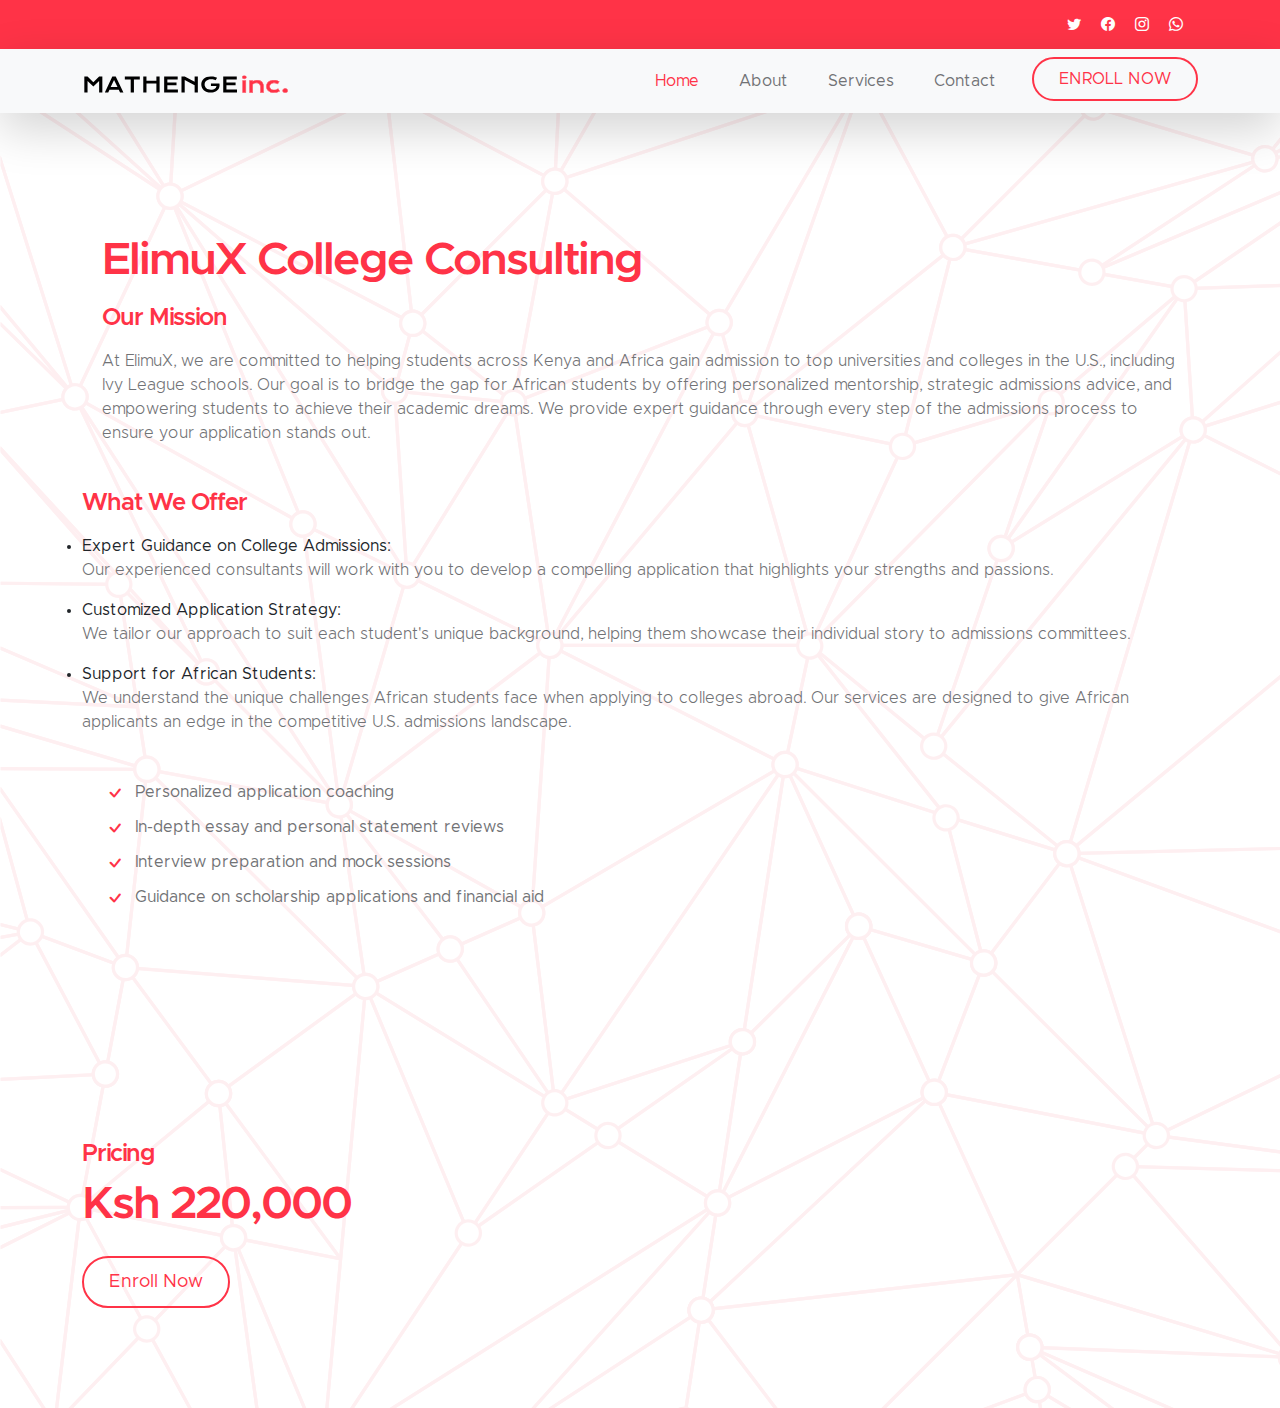
<file: collegeapplication.html>
<!doctype html>
    
<html lang="en">
    <head>
    <meta charset="utf-8">
    <meta name="viewport" content="width=device-width, initial-scale=1">

    <!-- Page Title -->
    <title>Elite College Admissions Consulting - ElimuX College Consulting | Where Dreams Cross Borders</title>

    <!-- Meta Descriptions for SEO -->
    <meta name="description" content="At ElimuX, we provide personalized college admissions consulting to help students across Africa gain entry into top universities, including Ivy League schools. Get expert guidance through every step of the process, from application strategy to essay reviews and interviews.">
    <meta name="keywords" content="College Admissions Consulting, Ivy League Admissions, University Mentorship, Study Abroad, Education Consulting, Personalized Application Strategy, Application Coaching, Essay Reviews">
    <meta name="author" content="ElimuX College Consulting">

    <!-- Open Graph Meta Tags (for social sharing) -->
    <meta property="og:title" content="Elite College Admissions Consulting - ElimuX College Consulting | Where Dreams Cross Borders">
    <meta property="og:description" content="ElimuX offers personalized college admissions consulting to help African students secure their place in top universities. Expert guidance on applications, essays, interviews, and more.">
    <meta property="og:image" content="images/sharing-image.jpg">
    <meta property="og:url" content="https://elimux.co.ke/">
    <meta property="og:type" content="website">

    <!-- Twitter Card Meta Tags -->
    <meta name="twitter:card" content="summary_large_image">
    <meta name="twitter:title" content="Elite College Admissions Consulting - ElimuX College Consulting | Where Dreams Cross Borders">
    <meta name="twitter:description" content="ElimuX College Consulting helps students across Africa gain admission to top universities with personalized, expert guidance every step of the way.">
    <meta name="twitter:image" content="images/sharing-image.jpg">

    <!-- Favicon -->
    <link rel="icon" type="image/x-icon" href="images/favicon.svg">

    <!-- CSS FILES -->
    <link href="css/bootstrap.min.css" rel="stylesheet">
    <link href="css/bootstrap-icons.css" rel="stylesheet">
    <link href="css/main.css" rel="stylesheet">
</head>


    

            <style>
                .row {
                    display: flex;
                    flex-wrap: wrap;
                }

                .col-12,
                .col-lg-6 {
                    display: block;
                    width: 100% !important;
                    /* Ensure full width */
                }
            </style>
        </head>

        <body id="section_1">

            <header class="site-header">
                <div class="container">
                    <div class="col-lg-3 col-12 ms-auto d-lg-block d-none">
                        <ul class="social-icon">
                            <li class="social-icon-item">
                                <a href="https://www.twitter.com/elimux_official/" target="_blank" class="social-icon-link bi-twitter"></a>
                            </li>

                            <li class="social-icon-item">
                                <a href="https://www.facebook.com/elimuxconsulting" target="_blank" class="social-icon-link bi-facebook"></a>
                            </li>

                            <li class="social-icon-item">
                                <a href="https://www.instagram.com/elimu.x" target="_blank" class="social-icon-link bi-instagram"></a>
                            </li>
                            <li class="social-icon-item">
                                <a href="https://wa.me/254769530022?text=Hi%2C%20I%20have%20a%20question%20about%20ElimuX." target="_blank" class="social-icon-link bi-whatsapp"></a>
                            </li>

                        </ul>
                    </div>

                </div>
            </div>
        </header>

        <nav class="navbar navbar-expand-lg bg-light shadow-lg">
            <div class="container">
                <a class="navbar-brand" href="index.html">
                    <img src="images/logo.svg" class="logo img-fluid" alt="ElimuX College Consulting">
                </a>

                <button class="navbar-toggler" type="button" data-bs-toggle="collapse" data-bs-target="#navbarNav"
                aria-controls="navbarNav" aria-expanded="false" aria-label="Toggle navigation">
                <span class="navbar-toggler-icon"></span>
            </button>

                <div class="collapse navbar-collapse" id="navbarNav">
                    <ul class="navbar-nav ms-auto">
                        <li class="nav-item">
                            <a class="nav-link click-scroll" href="index.html#top">Home</a>
                        </li>
                        <li class="nav-item">
                            <a class="nav-link click-scroll" href="index.html#section_2">About</a>
                        </li>
                        <li class="nav-item">
                            <a class="nav-link click-scroll" href="index.html#section_3">Services</a>
                        </li>
                        <li class="nav-item">
                            <a class="nav-link click-scroll" href="index.html#section_6">Contact</a>
                        </li>

                        <li class="nav-item ms-3">
                            <a class="nav-link custom-btn custom-border-btn btn" href="enroll.html" target="_blank">ENROLL NOW</a>
                        </li>

                    </ul>
                </div>
            </div>
        </nav>

        <main>

            <section class="section-padding section-bg" id="section_2">
                <div class="container">

                    <div class="row">
                        <div class="col-lg-6 col-12">
                            <div class="custom-text-box">

                                <h2 class="mb-3">ElimuX College Consulting</h2>
                                <h5 class="mb-3">Our Mission</h5>

                                <p class="mb-0">At ElimuX, we are committed to helping students across Kenya and Africa gain admission to top universities and colleges in the U.S., including Ivy League schools. Our goal is to bridge the gap for African students by offering personalized mentorship, strategic admissions advice, and empowering students to achieve their academic dreams. We provide expert guidance through every step of the admissions process to ensure your application stands out.</p>
                            </div>
                            <h5 class="mb-3">What We Offer</h5>
                            <p class="mb-0">
                                <li>Expert Guidance on College Admissions:</li>
                                <p>Our experienced consultants will work with you to develop a compelling application that highlights your strengths and passions.</p>
                                <li>Customized Application Strategy:</li>
                                <p>We tailor our approach to suit each student's unique background, helping them showcase their individual story to admissions committees.</p>
                                <li>Support for African Students:</li>
                                <p>We understand the unique challenges African students face when applying to colleges abroad. Our services are designed to give African applicants an edge in the competitive U.S. admissions landscape.</p>

                                <div class="row">
                                    <div class="col-lg-6 col-md-6 col-12">
                                        <div class="custom-text-box mb-lg-0">
                                            <ul class="custom-list mt-2">
                                                <li class="custom-list-item d-flex">
                                                    <i class="bi-check custom-text-box-icon me-2"></i>
                                            Personalized application coaching
                                        </li>
                                                <li class="custom-list-item d-flex">
                                                    <i class="bi-check custom-text-box-icon me-2"></i>
                                            In-depth essay and personal statement reviews
                                        </li>
                                                <li class="custom-list-item d-flex">
                                                    <i class="bi-check custom-text-box-icon me-2"></i>
                                            Interview preparation and mock sessions
                                        </li>
                                                <li class="custom-list-item d-flex">
                                                    <i class="bi-check custom-text-box-icon me-2"></i>
                                            Guidance on scholarship applications and financial aid
                                        </li>
                                            </ul>
                                        </div>
                                    </div>

                                </div>
                            </div>

                        </div>
                    </div>
                </section>
                

                <section class="section-padding section-bg" id="section_5">
                    <div class="container">
                        <div class="row justify-content-center">
                            <div class="col-lg-4 col-md-6 col-12">
                                <h5>Pricing</h5>

                                <h2 class="mb-4">Ksh 220,000</h2>
                                <a href="enroll.html" target="_blank" class="custom-btn custom-border-btn btn">Enroll Now</a>
                            </div>
                        </div>
                    </div>
                </div>
            </div>
        </section>

    </body>

</html>

<script src="js/jquery.min.js"></script>
    <script src="js/bootstrap.min.js"></script>
    <script src="js/jquery.sticky.js"></script>
    <script src="js/click-scroll.js"></script>
    <script src="js/counter.js"></script>
    <script src="js/custom.js"></script>
    <script src="js/faq.js"></script>
</file>
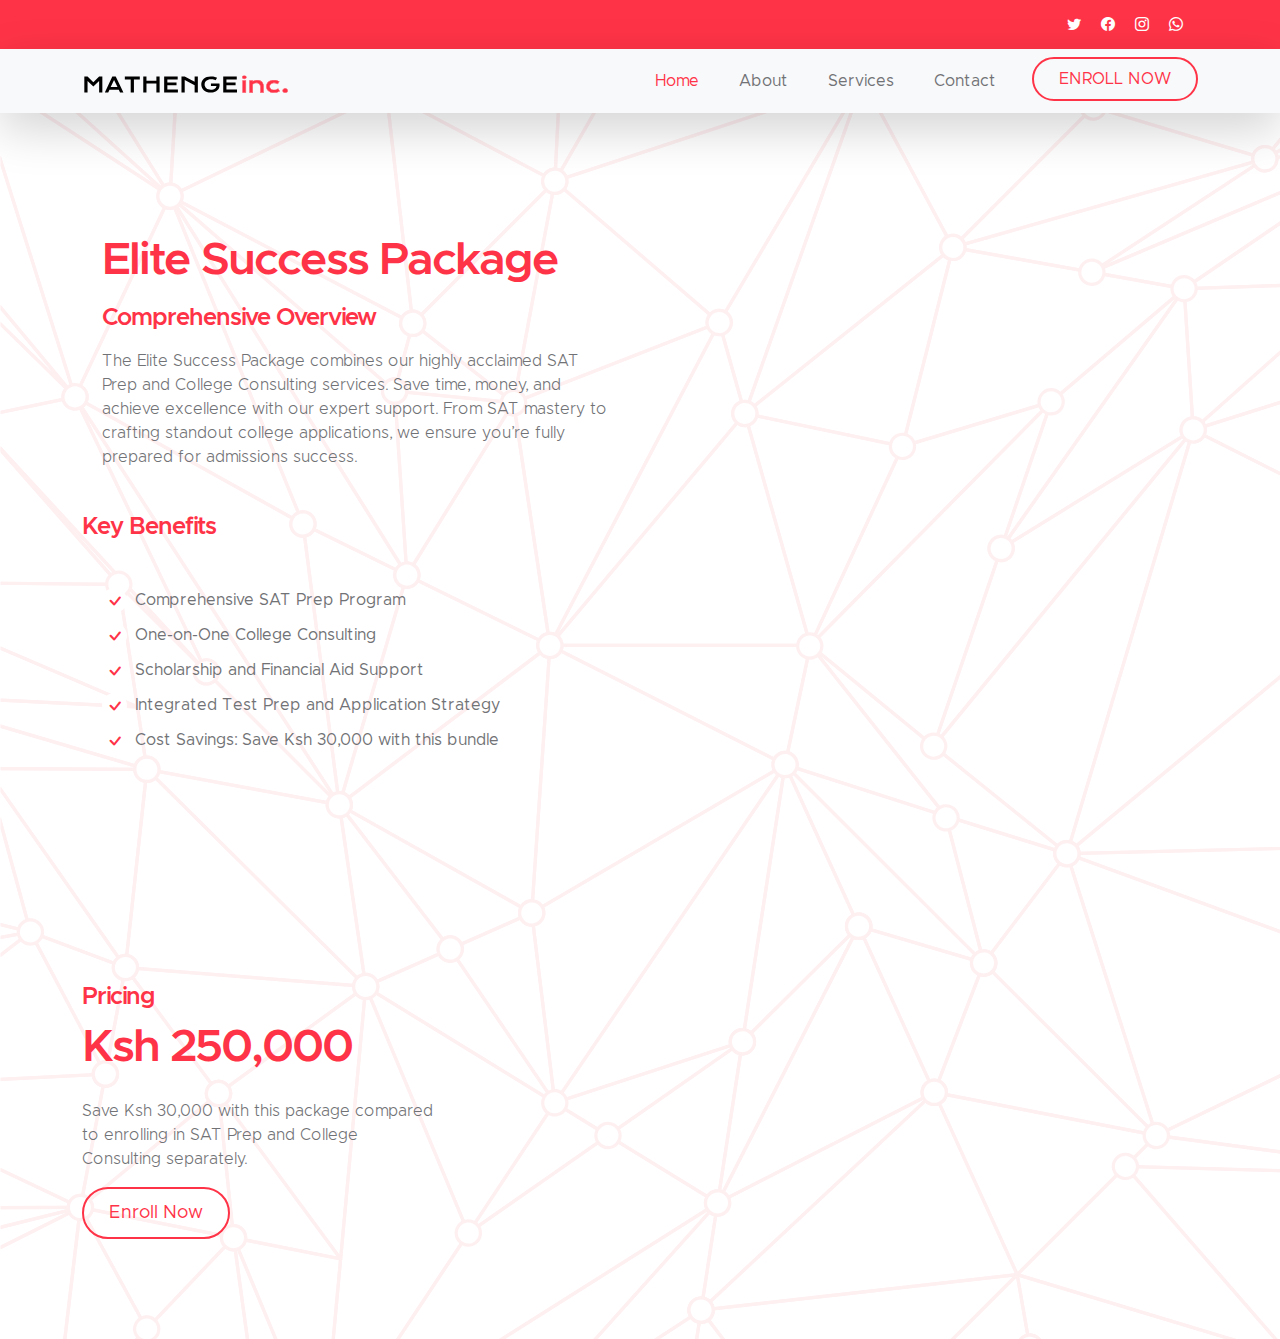
<file: elimuxsuccess.html>
<!doctype html>
<html lang="en">

<head>
    <meta charset="utf-8">
    <meta name="viewport" content="width=device-width, initial-scale=1">

    <!-- Page Title -->
    <title>Elite Success Package - ElimuX College Consulting | Where Dreams Cross Borders</title>

    <!-- Meta Descriptions for SEO -->
    <meta name="description" content="Combine SAT Prep and College Consulting in one comprehensive package. Save time, money, and achieve your academic dreams with ElimuX College Consulting.">
    <meta name="keywords" content="ElimuX Elite Success Package, SAT Prep, College Consulting, Ivy League Admissions, University Mentorship, Study Abroad, Education Consulting">
    <meta name="author" content="ElimuX College Consulting">

    <!-- Open Graph Meta Tags (for social sharing) -->
    <meta property="og:title" content="Elite Success Package - ElimuX College Consulting | Where Dreams Cross Borders">
    <meta property="og:description" content="Save Ksh 30,000 by combining SAT Prep and College Consulting. Achieve top scores and craft a standout application with ElimuX.">
    <meta property="og:image" content="images/sharing-image.jpg">
    <meta property="og:url" content="https://elimux.co.ke/">
    <meta property="og:type" content="website">

    <!-- Twitter Card Meta Tags -->
    <meta name="twitter:card" content="summary_large_image">
    <meta name="twitter:title" content="Elite Success Package - ElimuX College Consulting | Where Dreams Cross Borders">
    <meta name="twitter:description" content="Secure your academic future with ElimuX's Elite Success Package. SAT Prep + College Consulting in one cost-effective plan.">
    <meta name="twitter:image" content="images/sharing-image.jpg">

    <!-- Favicon -->
    <link rel="icon" type="image/x-icon" href="images/favicon.svg">

    <!-- CSS FILES -->
    <link href="css/bootstrap.min.css" rel="stylesheet">
    <link href="css/bootstrap-icons.css" rel="stylesheet">
    <link href="css/main.css" rel="stylesheet">
</head>

<body id="section_1">

    <header class="site-header">
        <div class="container">
            <div class="col-lg-3 col-12 ms-auto d-lg-block d-none">
                <ul class="social-icon">
                    <li class="social-icon-item">
                        <a href="https://www.twitter.com/furaha.official/" target=_blank class="social-icon-link bi-twitter"></a>
                    </li>
                    <li class="social-icon-item">
                        <a href="https://www.facebook.com/profile.php?id=100089058044513" target=_blank class="social-icon-link bi-facebook"></a>
                    </li>
                    <li class="social-icon-item">
                        <a href="https://www.instagram.com/elimu.x" target=_blank class="social-icon-link bi-instagram"></a>
                    </li>
                    <li class="social-icon-item">
                        <a href="https://wa.me/254769530022?text=Hi%2C%20I%20have%20a%20question%20about%20ElimuX." target=_blank class="social-icon-link bi-whatsapp"></a>
                    </li>
                </ul>
            </div>
        </div>
    </header>

    <nav class="navbar navbar-expand-lg bg-light shadow-lg">
        <div class="container">
            <a class="navbar-brand" href="index.html">
                <img src="images/logo.svg" class="logo img-fluid" alt="ElimuX">
            </a>

            <button class="navbar-toggler" type="button" data-bs-toggle="collapse" data-bs-target="#navbarNav" aria-controls="navbarNav" aria-expanded="false" aria-label="Toggle navigation">
                <span class="navbar-toggler-icon"></span>
            </button>

            <div class="collapse navbar-collapse" id="navbarNav">
                <ul class="navbar-nav ms-auto">
                    <li class="nav-item">
                        <a class="nav-link click-scroll" href="index.html#top">Home</a>
                    </li>
                    <li class="nav-item">
                        <a class="nav-link click-scroll" href="index.html#section_2">About</a>
                    </li>
                    <li class="nav-item">
                        <a class="nav-link click-scroll" href="index.html#section_3">Services</a>
                    </li>
                    <li class="nav-item">
                        <a class="nav-link click-scroll" href="index.html#section_6">Contact</a>
                    </li>
                    <li class="nav-item ms-3">
                        <a class="nav-link custom-btn custom-border-btn btn" href="enroll.html" target="_blank">ENROLL NOW</a>
                    </li>
                </ul>
            </div>
        </div>
    </nav>

    <main>
        <section class="section-padding section-bg" id="section_2">
            <div class="container">

                <div class="row">
                    <div class="col-lg-6 col-12">
                        <div class="custom-text-box">
                            <h2 class="mb-3">Elite Success Package</h2>
                            <h5 class="mb-3">Comprehensive Overview</h5>

                            <p class="mb-0">The Elite Success Package combines our highly acclaimed SAT Prep and College Consulting services. Save time, money, and achieve excellence with our expert support. From SAT mastery to crafting standout college applications, we ensure you’re fully prepared for admissions success.</p>
                        </div>

                        <h5 class="mb-3">Key Benefits</h5>
                        <div class="row">
    <div class="col-lg-12 col-md-6 col-12">
        <div class="custom-text-box mb-lg-0">
            <ul class="custom-list mt-2">
                <li class="custom-list-item d-flex">
                    <i class="bi-check custom-text-box-icon me-2"></i>
                    Comprehensive SAT Prep Program
                </li>
                <li class="custom-list-item d-flex">
                    <i class="bi-check custom-text-box-icon me-2"></i>
                    One-on-One College Consulting
                </li>
                <li class="custom-list-item d-flex">
                    <i class="bi-check custom-text-box-icon me-2"></i>
                    Scholarship and Financial Aid Support
                </li>
                <li class="custom-list-item d-flex">
                    <i class="bi-check custom-text-box-icon me-2"></i>
                    Integrated Test Prep and Application Strategy
                </li>
                <li class="custom-list-item d-flex">
                    <i class="bi-check custom-text-box-icon me-2"></i>
                    Cost Savings: Save Ksh 30,000 with this bundle
                </li>
            </ul>
        </div>
    </div>
</div>

                    </div>
                </div>
            </div>
        </section>

        

        <section class="section-padding section-bg" id="section_5">
            <div class="container">
                <div class="row ">
                    <div class="col-lg-4 col-md-6 col-12">
                        <h5>Pricing</h5>
                        <h2 class="mb-4">Ksh 250,000</h2>
                        <p>Save Ksh 30,000 with this package compared to enrolling in SAT Prep and College Consulting separately.</p>
                        <a href="enroll.html" target="_blank" class="custom-btn custom-border-btn btn">Enroll Now</a>
                    </div>
                </div>
            </div>
        </section>
    </main>

    <script src="js/jquery.min.js"></script>
    <script src="js/bootstrap.min.js"></script>
    <script src="js/jquery.sticky.js"></script>
    <script src="js/click-scroll.js"></script>
    <script src="js/counter.js"></script>
    <script src="js/custom.js"></script>
    <script src="js/faq.js"></script>
</body>

</html>
</file>
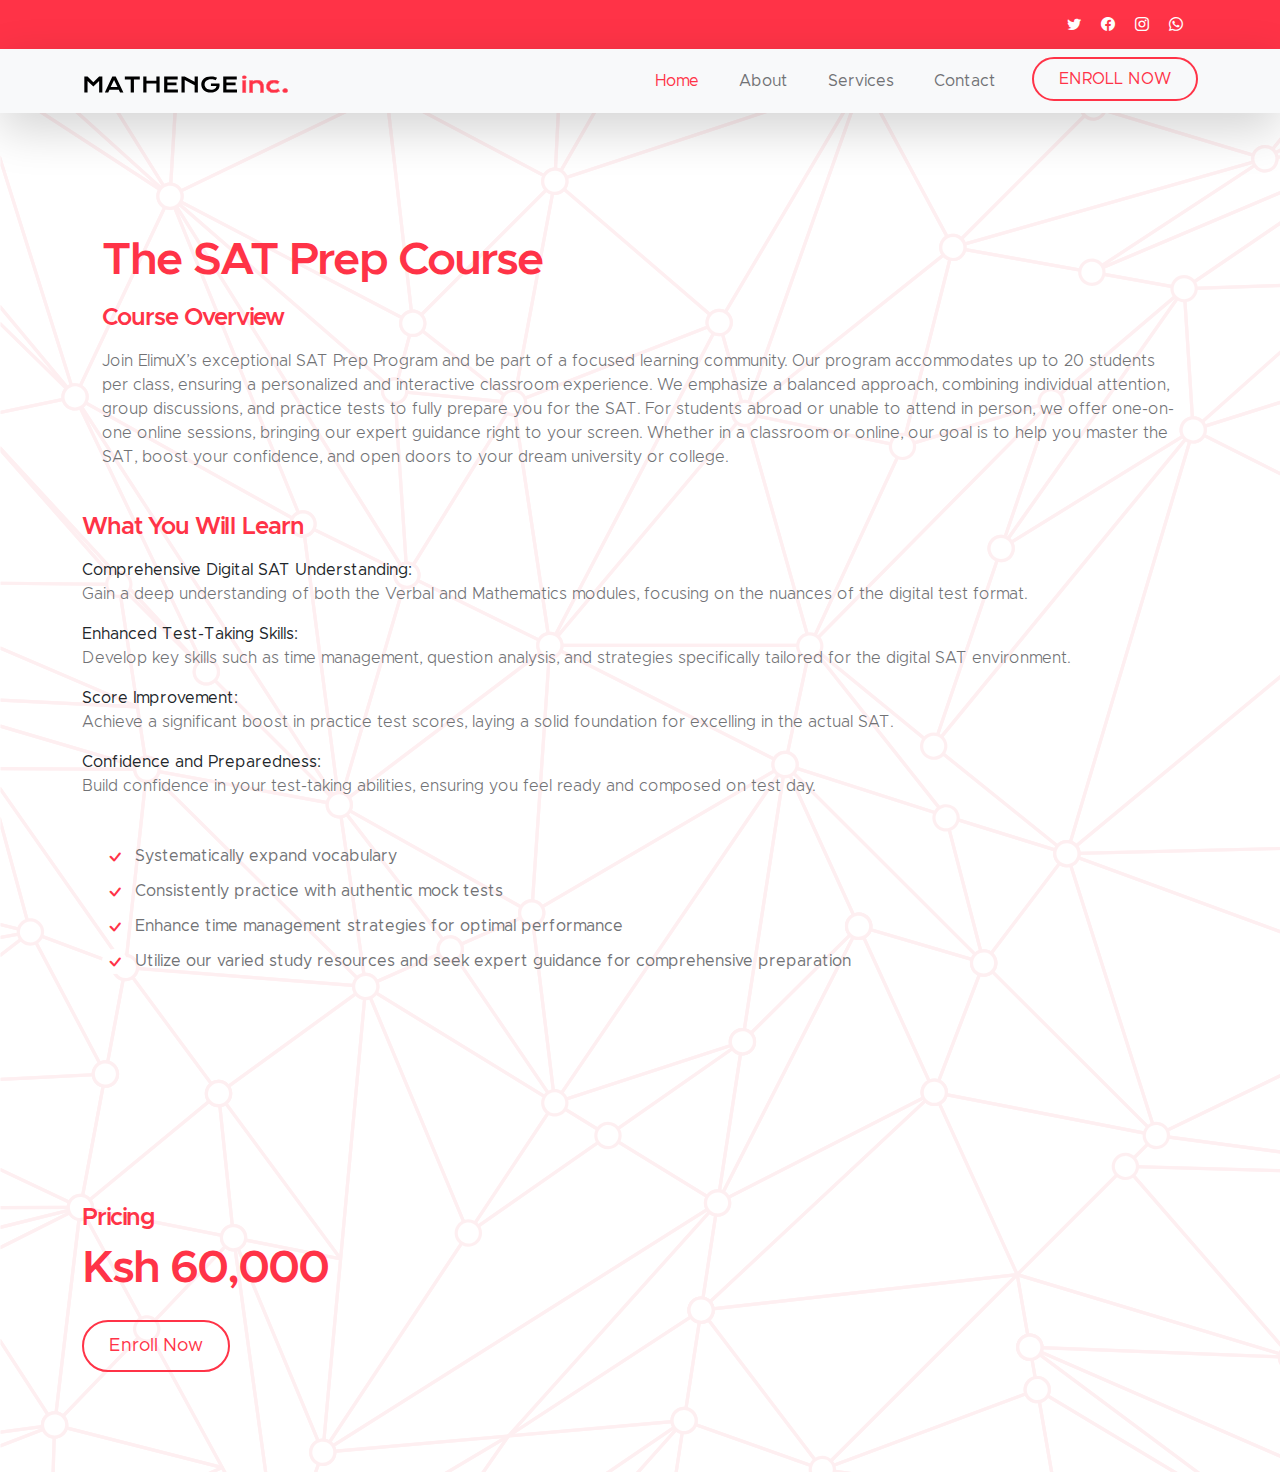
<file: satprep.html>
<!doctype html>
<html lang="en">

    <head>
        <meta charset="utf-8">
<meta name="viewport" content="width=device-width, initial-scale=1">

<!-- Page Title -->
<title>SAT Prep - ElimuX College Consulting | Where Dreams Cross Borders</title>

<!-- Meta Descriptions for SEO -->
<meta name="description" content="Take the first step toward unlocking your academic potential. Prepare for the SAT with ElimuX College Consulting to achieve top scores and gain admission to Ivy League and top universities.">
<meta name="keywords" content="ElimuX SAT Prep, College Admissions, SAT Preparation, Ivy League, University Mentorship, Study Abroad, Education Consulting">
<meta name="author" content="ElimuX College Consulting">

<!-- Open Graph Meta Tags (for social sharing) -->
<meta property="og:title" content="SAT Prep - ElimuX College Consulting | Where Dreams Cross Borders">
<meta property="og:description" content="Boost your SAT scores with ElimuX College Consulting's proven preparation strategies and mentorship. Enroll now to achieve your academic dreams.">
<meta property="og:image" content="images/sharing-image.jpg">
<meta property="og:url" content="https://elimux.co.ke/satprpe">
<meta property="og:type" content="website">

<!-- Twitter Card Meta Tags -->
<meta name="twitter:card" content="summary_large_image">
<meta name="twitter:title" content="SAT Prep - ElimuX College Consulting | Where Dreams Cross Borders">
<meta name="twitter:description" content="Prepare for the SAT with ElimuX's expert guidance and strategic advice to help you secure top university admissions.">
<meta name="twitter:image" content="images/sharing-image.jpg">

<!-- Favicon -->
<link rel="icon" type="image/x-icon" href="images/favicon.svg">












        <!-- CSS FILES -->
        <link href="css/bootstrap.min.css" rel="stylesheet">

        <link href="css/bootstrap-icons.css" rel="stylesheet">

        <link href="css/main.css" rel="stylesheet">
        <!--


-->
        <head>
            <style>
                .row {
                    display: flex;
                    flex-wrap: wrap;
                }

                .col-12,
                .col-lg-6 {
                    display: block;
                    width: 100% !important;
                    /* Ensure full width */
                }
                
            </style>
        </head>

        <body id="section_1">

            <header class="site-header">
                <div class="container">
                    <div class="col-lg-3 col-12 ms-auto d-lg-block d-none">
                        <ul class="social-icon">
                            <li class="social-icon-item">
                                <a href="https://www.twitter.com/furaha.official/" target=_blank class="social-icon-link bi-twitter"></a>
                            </li>

                            <li class="social-icon-item">
                                <a href="https://www.facebook.com/profile.php?id=100089058044513" target=_blank class="social-icon-link bi-facebook"></a>
                            </li>

                            <li class="social-icon-item">
                                <a href="https://www.instagram.com/elimu.x" target=_blank class="social-icon-link bi-instagram"></a>
                            </li>
                            <li class="social-icon-item">
                                <a href="https://wa.me/254769530022?text=Hi%2C%20I%20have%20a%20question%20about%20ElimuX." target=_blank class="social-icon-link bi-whatsapp"></a>
                            </li>

                        </ul>
                    </div>

                </div>
            </div>
        </header>

        <nav class="navbar navbar-expand-lg bg-light shadow-lg">
            <div class="container">
            <a class="navbar-brand" href="index.html">
                <img src="images/logo.svg" class="logo img-fluid" alt="ElimuX">

            </a>

            <button class="navbar-toggler" type="button" data-bs-toggle="collapse" data-bs-target="#navbarNav"
                aria-controls="navbarNav" aria-expanded="false" aria-label="Toggle navigation">
                <span class="navbar-toggler-icon"></span>
            </button>

                <div class="collapse navbar-collapse" id="navbarNav">
                    <ul class="navbar-nav ms-auto">
                        <li class="nav-item">
                    <a class="nav-link click-scroll" href="index.html#top">Home</a>
                </li>
                <li class="nav-item">
                    <a class="nav-link click-scroll" href="index.html#section_2">About</a>
                </li>
                <li class="nav-item">
                    <a class="nav-link click-scroll" href="index.html#section_3">Services</a>
                </li>
                <li class="nav-item">
                    <a class="nav-link click-scroll" href="index.html#section_6">Contact</a>
                </li>
                
                <li class="nav-item ms-3">
                    <a class="nav-link custom-btn custom-border-btn btn" href="enroll.html" target="_blank">ENROLL NOW</a>
                </li>

                    </ul>
                </div>
            </div>
        </nav>

        <main>

            <section class="section-padding section-bg" id="section_2" >
                <div class="container" >

                    <div class="row">
                        <div class="col-lg-6 col-12">
                            <div class="custom-text-box">

                                <h2 class="mb-3">The SAT Prep Course</h2>
                                <h5 class="mb-3">Course Overview</h5>

                                <p class="mb-0">Join ElimuX’s exceptional SAT Prep Program and be part of a focused learning community. Our program accommodates up to 20 students per class, ensuring a personalized and interactive classroom experience. We emphasize a balanced approach, combining individual attention, group discussions, and practice tests to fully prepare you for the SAT.

For students abroad or unable to attend in person, we offer one-on-one online sessions, bringing our expert guidance right to your screen. Whether in a classroom or online, our goal is to help you master the SAT, boost your confidence, and open doors to your dream university or college.</p>
                            </div>
                            <h5 class="mb-3">What You Will Learn</h5>
                            <p class="mb-0">
                                <p></p>
                                Comprehensive Digital SAT Understanding:
                                <p>Gain a deep understanding of both the Verbal and Mathematics modules, focusing on the nuances of the digital test format.</p>
                                Enhanced Test-Taking Skills:
                                <p>Develop key skills such as time management, question analysis, and strategies specifically tailored for the digital SAT environment.</p>
                                Score Improvement:
                                <p>Achieve a significant boost in practice test scores, laying a solid foundation for excelling in the actual SAT.</p>
                                Confidence and Preparedness:
                                <p>Build confidence in your test-taking abilities, ensuring you feel ready and composed on test day.</p>

                                <div class="row">
                                    <div class="col-lg-6 col-md-6 col-12">
                                        <div class="custom-text-box mb-lg-0">
                                            <ul class="custom-list mt-2">
                                                <li class="custom-list-item d-flex">
                                                    <i class="bi-check custom-text-box-icon me-2"></i>
                                            Systematically expand vocabulary
                                        </li>
                                                <li class="custom-list-item d-flex">
                                                    <i class="bi-check custom-text-box-icon me-2"></i>
                                            Consistently practice with authentic mock tests
                                        </li>
                                                <li class="custom-list-item d-flex">
                                                    <i class="bi-check custom-text-box-icon me-2"></i>
                                            Enhance time management strategies for optimal performance
                                        </li>
                                                <li class="custom-list-item d-flex">
                                                    <i class="bi-check custom-text-box-icon me-2"></i>
                                            Utilize our varied study resources and seek expert guidance for comprehensive preparation
                                        </li>
                                            </ul>
                                        </div>
                                    </div>

                                </div>
                            </div>

                        </div>
                    </div>
                </section>
                
<section class="section-padding section-bg" id="section_5">
    <div class="container">
        <div class="row justify-content-center">
            <div class="col-lg-4 col-md-6 col-12">
                        <h5>Pricing</h5>
                        
                        <h2 class="mb-4">Ksh 60,000</h2>
                        <a href="enroll.html" target="_blank" class="custom-btn custom-border-btn btn">Enroll Now</a>
                    </div>
                </div>
            </div>
        </div>
    </div>
</section>


<script src="js/jquery.min.js"></script>
    <script src="js/bootstrap.min.js"></script>
    <script src="js/jquery.sticky.js"></script>
    <script src="js/click-scroll.js"></script>
    <script src="js/counter.js"></script>
    <script src="js/custom.js"></script>
    <script src="js/faq.js"></script>
</file>
<file: css/main.css>
@font-face {
    font-family: 'Metropolis';
    src: url('../fonts/Metropolis/Metropolis-Regular.woff2') format('woff2'),
        url('../fonts/Metropolis/Metropolis-Regular.woff') format('woff');
    font-weight: normal;
    font-style: normal;
    font-display: swap;
}

@font-face {
    font-family: 'Metropolis';
    src: url('../fonts/Metropolis/Metropolis-Light.woff2') format('woff2'),
        url('../fonts/Metropolis/Metropolis-Light.woff') format('woff');
    font-weight: 300;
    font-style: normal;
    font-display: swap;
}

@font-face {
    font-family: 'Metropolis';
    src: url('../fonts/Metropolis/Metropolis-SemiBold.woff2') format('woff2'),
        url('../fonts/Metropolis/Metropolis-SemiBold.woff') format('woff');
    font-weight: 600;
    font-style: normal;
    font-display: swap;
}

@font-face {
    font-family: 'Metropolis';
    src: url('../fonts/Metropolis/Metropolis-Bold.woff2') format('woff2'),
        url('../fonts/Metropolis/Metropolis-Bold.woff') format('woff');
    font-weight: bold;
    font-style: normal;
    font-display: swap;
}

/*---------------------------------------
  CUSTOM PROPERTIES ( VARIABLES )             
-----------------------------------------*/
:root {
  --white-color:                  #ffffff;
  --primary-color:                #ff3347;
  --secondary-color:              #ff3347;
  --section-bg-color:             #ffffff;
  --site-footer-bg-color:         #ffffff00;
  --custom-btn-bg-color:          #ff3347;
  --custom-btn-bg-hover-color:    #ff3347;
  --dark-color:                   #231f20;
  --p-color:                      #717275;
  --border-color:                 #ffffff;

  --body-font-family:             'Metropolis', sans-serif;

  --h1-font-size:                 52px;
  --h2-font-size:                 46px;
  --h3-font-size:                 32px;
  --h4-font-size:                 28px;
  --h5-font-size:                 24px;
  --h6-font-size:                 22px;
  --p-font-size:                  16px;
  --btn-font-size:                18px;
  --copyright-font-size:          14px;

  --border-radius-large:          100px;
  --border-radius-medium:         20px;
  --border-radius-small:          10px;

  --font-weight-light:            300;
  --font-weight-normal:           400;
  --font-weight-semibold:         600;
  --font-weight-bold:             700;
}

body {
  /* background-color: var(--white-color); */
  font-family: var(--body-font-family); 
  background-image:url('../images/topography.png');
}


/*---------------------------------------
  TYPOGRAPHY               
-----------------------------------------*/

h2,
h3,
h4,
h5,
h6 {
  color: var(--dark-color);
}

h1,
h2,
h3,
h4,
h5,
h6 {
  font-weight: var(--font-weight-semibold);
  letter-spacing: -1px;
}

h1 {
  font-size: var(--h1-font-size);
  font-weight: var(--font-weight-bold);
  letter-spacing: -2px;
}

h2 {
  color: var(--secondary-color);
  font-size: var(--h2-font-size);
  letter-spacing: -2px;
}

h3 {
  font-size: var(--h3-font-size);
}

h4 {
  font-size: var(--h4-font-size);
}

h5 {
  color: var(--primary-color);
  font-size: var(--h5-font-size);
}

h6 {
  font-size: var(--h6-font-size);
}

p {
  color: var(--p-color);
  font-size: var(--p-font-size);
  font-weight: var(--font-weight-light);
}

ul li {
  color: var(--p-color);
  font-size: var(--p-font-size);
  font-weight: var(--font-weight-normal);
}

a, 
button {
  touch-action: manipulation;
  transition: all 0.3s;
}

a {
  color: var(--p-color);
  text-decoration: none;
}

a:hover {
  color: var(--primary-color);
}

b,
strong {
  font-weight: var(--font-weight-bold);
}


/*---------------------------------------
  SECTION               
-----------------------------------------*/
.section-padding {
  padding-top: 100px;
  padding-bottom: 100px;
}

/* .section-bg {
  background-image:url('../images/topography.png');
} */

.section-overlay {
  background: rgba(0, 0, 0, 0.35);
  position: absolute;
  top: 0;
  left: 0;
  pointer-events: none;
  width: 100%;
  height: 100%;
}

.section-overlay + .container {
  position: relative;
}


/*---------------------------------------
  CUSTOM BLOCK               
-----------------------------------------*/
.custom-block-wrap {
  background: var(--white-color);
  border-radius: var(--border-radius-medium);
  position: relative;
  overflow: hidden;
  transition: all 0.5s;
}

.custom-block-wrap:hover {
  box-shadow: 0 1rem 3rem rgba(0,0,0,.175);
}

.custom-block-body {
  padding: 30px;
}

.custom-block-image {
  display: block;
  width: 100%;
  height: 100%;
  object-fit: cover;
}

.custom-block .custom-btn {
  border-radius: 0;
  display: block;
}


/*---------------------------------------
  PROGRESS BAR               
-----------------------------------------*/
.progress {
  background: var(--border-color);
  height: 5px;
}

.progress-bar {
  background: var(--secondary-color);
}


/*---------------------------------------
  CUSTOM ICON COLOR               
-----------------------------------------*/
.custom-icon {
  color: var(--secondary-color);
}


/*---------------------------------------
  CUSTOM LIST               
-----------------------------------------*/
.custom-list {
  margin-bottom: 0;
  padding-left: 0;
}

.custom-list-item {
  list-style: none;
  margin-top: 10px;
  margin-bottom: 10px;
}


/*---------------------------------------
  CUSTOM TEXT BOX               
-----------------------------------------*/
.custom-text-box {
  /* background: var(--white-color); */
  border-radius: var(--border-radius-medium);
  margin-bottom: 24px;
  padding: 40px;
}

.custom-text-box-image {
  border-radius: var(--border-radius-medium);
  width: 100%;
  height: 100%;
  object-fit: cover;
}

.custom-text-box-icon {
  background: var(--section-bg-color);
  border-radius: var(--border-radius-large);
  color: var(--secondary-color);
  font-size: var(--h6-font-size);
  text-align: center;
  display: inline-block;
  vertical-align: middle;
  width: 25px;
  height: 25px;
  line-height: 30px;
}


/*---------------------------------------
  AVATAR IMAGE - TESTIMONIAL, AUTHOR               
-----------------------------------------*/
.avatar-image {
  border-radius: var(--border-radius-large);
  width: 65px;
  height: 65px;
  object-fit: cover;
}


/*---------------------------------------
  CUSTOM BUTTON               
-----------------------------------------*/
.custom-btn {
  background: var(--secondary-color);
  border: 2px solid transparent;
  border-radius: var(--border-radius-large);
  color: var(--white-color);
  font-size: var(--btn-font-size);
  font-weight: var(--font-weight-normal);
  line-height: normal;
  padding: 15px 25px;
}

.navbar-expand-lg .navbar-nav .nav-link.custom-btn {
  color: var(--custom-btn-bg-color);
  margin-top: 8px;
  padding: 12px 25px;
}

.custom-btn:hover {
  background: var(--primary-color);
  color: var(--white-color);
}

.custom-border-btn {
  background: transparent;
  border: 2px solid var(--custom-btn-bg-color);
  color: var(--primary-color);
}

.navbar-expand-lg .navbar-nav .nav-link.custom-btn:hover,
.custom-border-btn:hover {
  background: var(--custom-btn-bg-hover-color);
  border-color: transparent;
  color: var(--white-color);
}


/*---------------------------------------
  NAVIGATION              
-----------------------------------------*/
.navbar {
  background: var(--white-color);
  z-index: 9;
  padding-top: 0;
  padding-bottom: 0;
}

.navbar-brand {
  color: var(--primary-color);
  font-size: var(--h6-font-size);
  font-weight: var(--font-weight-bold);
}

.navbar-brand span {
  display: inline-block;
  vertical-align: middle;
}

.navbar-brand small {
  color: var(--secondary-color);
  display: block;
  font-size: 10px;
  line-height: normal;
  text-transform: uppercase;
}

.logo {
  width: 210px;
  height: auto;
}

.navbar-expand-lg .navbar-nav .nav-link {
  margin-right: 0;
  margin-left: 0;
  padding: 20px;
}

.navbar-nav .nav-link {
  display: inline-block;
  color: var(--p-color);
  font-size: var(--p-font-size);
  font-weight: var(--font-weight-medium);
  position: relative;
  padding-top: 15px;
  padding-bottom: 15px;
}

.navbar-nav .nav-link.active, 
.navbar-nav .nav-link:hover {
  background: transparent;
  color: var(--primary-color);
}

.dropdown-menu {
  background: var(--white-color);
  box-shadow: 0 1rem 3rem rgba(0,0,0,.175);
  border: 0;
  max-width: 50px;
  padding: 0;
  margin-top: 20px;
}

.dropdown-item {
  display: inline-block;
  color: var(--p-bg-color);
  font-size: var(--menu-font-size);
  font-weight: var(--font-weight-medium);
  position: relative;
  padding-top: 10px;
  padding-bottom: 10px;
}

.dropdown-menu li:last-child .dropdown-item {
  padding-top: 0;
}

.dropdown-item.active, 
.dropdown-item:active,
.dropdown-item:focus, 
.dropdown-item:hover {
  background: transparent;
  color: var(--primary-color);
}

.dropdown-toggle::after {
  content: "\f282";
  display: inline-block;
  font-family: bootstrap-icons !important;
  font-size: var(--copyright-font-size);
  font-style: normal;
  font-weight: normal !important;
  font-variant: normal;
  text-transform: none;
  line-height: 1;
  vertical-align: -.125em;
  -webkit-font-smoothing: antialiased;
  -moz-osx-font-smoothing: grayscale;
  position: relative;
  left: 2px;
  border: 0;
}

@media screen and (min-width: 992px) {
  .dropdown:hover .dropdown-menu {
    display: block;
    margin-top: 0;
  }
}

.navbar-toggler {
  border: 0;
  padding: 0;
  cursor: pointer;
  margin: 0;
  width: 30px;
  height: 35px;
  outline: none;
}

.navbar-toggler:focus {
  outline: none;
  box-shadow: none;
}

.navbar-toggler[aria-expanded="true"] .navbar-toggler-icon {
  background: transparent;
}

.navbar-toggler[aria-expanded="true"] .navbar-toggler-icon:before,
.navbar-toggler[aria-expanded="true"] .navbar-toggler-icon:after {
  transition: top 300ms 50ms ease, -webkit-transform 300ms 350ms ease;
  transition: top 300ms 50ms ease, transform 300ms 350ms ease;
  transition: top 300ms 50ms ease, transform 300ms 350ms ease, -webkit-transform 300ms 350ms ease;
  top: 0;
}

.navbar-toggler[aria-expanded="true"] .navbar-toggler-icon:before {
  transform: rotate(45deg);
}

.navbar-toggler[aria-expanded="true"] .navbar-toggler-icon:after {
  transform: rotate(-45deg);
}

.navbar-toggler .navbar-toggler-icon {
  background: var(--dark-color);
  transition: background 10ms 300ms ease;
  display: block;
  width: 30px;
  height: 2px;
  position: relative;
}

.navbar-toggler .navbar-toggler-icon:before,
.navbar-toggler .navbar-toggler-icon:after {
  transition: top 300ms 350ms ease, -webkit-transform 300ms 50ms ease;
  transition: top 300ms 350ms ease, transform 300ms 50ms ease;
  transition: top 300ms 350ms ease, transform 300ms 50ms ease, -webkit-transform 300ms 50ms ease;
  position: absolute;
  right: 0;
  left: 0;
  background: var(--dark-color);
  width: 30px;
  height: 2px;
  content: '';
}

.navbar-toggler .navbar-toggler-icon::before {
  top: -8px;
}

.navbar-toggler .navbar-toggler-icon::after {
  top: 8px;
}


/*---------------------------------------
  SITE HEADER              
-----------------------------------------*/
.site-header {
  background: var(--primary-color);
  padding-top: 15px;
  padding-bottom: 10px;
}

.site-header p,
.site-header p a,
.site-header .social-icon-link {
  color: var(--white-color);
  font-size: var(--copyright-font-size);
}

.site-header .social-icon {
  text-align: right;
}

.site-header .social-icon-link {
  background: transparent;
  width: inherit;
  height: inherit;
  line-height: inherit;
  margin-right: 15px;
}


/*---------------------------------------
  HERO & HERO SLIDE         
-----------------------------------------*/
.hero-section-full-height {
  height: 680px;
  min-height: 680px;
  position: relative;
}

.carousel:hover .carousel-control-next-icon, 
.carousel:hover .carousel-control-prev-icon {
  opacity: 1;
}

#hero-slide .carousel-item {
  height: 680px;
  min-height: 680px;
}

#hero-slide .carousel-caption {
  background: var(--white-color);
  clip-path: polygon(100% 100%, 100% 150px, 0 100%);
  color: var(--secondary-color);
  top: 1px;
  bottom: -1px;
  right: 0;
  left: auto;
  text-align: right;
  min-width: 680px;
  min-height: 680px;
  padding: 100px 100px 50px 100px;
}

.carousel-image {
  display: block;
  width: 100%;
  min-height: 680px;
}

#hero-slide .carousel-indicators-wrap {
  position: absolute;
  bottom: 0;
  right: 0;
  left: 0;
}

#hero-slide .carousel-indicators {
  margin-right: 0;
  margin-left: 22px;
  justify-content: inherit;
}

.carousel-control-next, 
.carousel-control-prev {
  opacity: 1;
}

.carousel-control-next-icon, 
.carousel-control-prev-icon {
  background-color: var(--secondary-color);
  border-radius: var(--border-radius-large);
  background-size: 60% 60%;
  width: 80px;
  height: 80px;
  opacity: 0;
  transition: all 0.5s;
}

.carousel-control-next-icon:hover, 
.carousel-control-prev-icon:hover {
  background-color: var(--primary-color);
}


/*---------------------------------------
  FEATURE BLOCK              
-----------------------------------------*/
.featured-block {
  text-align: center;
  transition: all 0.5s ease;
  min-height: 150px;
  padding: 1px;
}

.featured-block:hover {
  background: var(--white-color);
  border-radius: var(--border-radius-medium);
  box-shadow: 0 1rem 3rem rgba(0,0,0,.175);
}

.featured-block:hover .featured-block-image {
  transform: scale(0.75);
}

.featured-block-image {
  display: block;
  margin: auto;
  transition: all 0.5s;
}

.featured-block:hover .featured-block-text {
  margin-top: 0;
}

.featured-block-text {
  color: var(--primary-color);
  font-size: var(--h5-font-size);
  margin-top: 20px;
  transition: all 0.5s;
}


/*---------------------------------------
  ABOUT              
-----------------------------------------*/
.about-section {
  background-repeat: no-repeat;
  background-position: center;
  background-size: cover;
}

.about-image {
  border-radius: var(--border-radius-medium);
  display: block;
  width: 350px;
  height: 400px;
  object-fit: cover;
}

.custom-text-block {
  padding: 60px 40px;
}


/*---------------------------------------
  COUNTER NUMBERS              
-----------------------------------------*/
.counter-thumb {
  margin: 20px;
  margin-bottom: 0;
}

.counter-number,
.counter-text {
  color: var(--secondary-color);
  display: block;
}

.counter-number,
.counter-number-text {
  color: var(--primary-color);
  font-size: var(--h1-font-size);
  font-weight: var(--font-weight-bold);
  line-height: normal;
}


/*---------------------------------------
  VOLUNTEER              
-----------------------------------------*/
.volunteer-section {
  background: var(--secondary-color);
  position: relative;
  overflow: hidden;
}

.volunteer-section::after {
  content: "";
  background: var(--primary-color);
  border-radius: 50%;
  position: absolute;
  bottom: -110px;
  right: -80px;
  width: 350px;
  height: 350px;
}

.volunteer-form {
  background: var(--white-color);
  border-radius: var(--border-radius-medium);
  padding: 50px;
}

.volunteer-image {
  border-radius: 100%;
  display: block;
  margin: auto;
  width: 300px;
  height: 300px;
  object-fit: cover;
}

.volunteer-section .custom-block-body {
  max-width: 440px;
  margin: 0 auto;
}

.volunteer-section .custom-block-body p {
  line-height: 1.7;
}


/*---------------------------------------
  DONATE              
-----------------------------------------*/
.donate-section {
  background-image: url('../images/different-people-doing-volunteer-work.jpg');
  background-repeat: no-repeat;
  background-position: center;
  background-size: cover;
  position: relative;
  padding-top: 150px;
  padding-bottom: 150px;
}

.donate-form {
  background: var(--white-color);
  border-radius: var(--border-radius-medium);
  position: relative;
  overflow: hidden;
  padding: 50px;
}


/*---------------------------------------
  NEWS         
-----------------------------------------*/
.news-detail-header-section {
  background-image: url('../images/news/close-up-volunteer-oganizing-stuff-donation.jpg');
  background-repeat: no-repeat;
  background-position: center;
  background-size: cover;
  position: relative;
  padding-top: 150px;
  padding-bottom: 150px;
}

.news-block-top {
  border-radius: var(--border-radius-medium);
  position: relative;
  overflow: hidden;
}

.news-block-two-col-image-wrap {
  border-radius: var(--border-radius-small);
  position: relative;
  overflow: hidden;
  width: 150px;
  margin-right: 20px;
}

.news-category-block {
  background: var(--secondary-color);
  position: absolute;
  bottom: 0;
  right: 0;
  left: 0;
  padding: 10px 20px;
}

.news-category-block .category-block-link {
  color: var(--white-color);
  margin-right: 10px;
}

.news-block-info {
  padding-top: 10px;
  padding-bottom: 10px;
}

.news-block-title-link {
  color: var(--dark-color);
}

.news-detail-image {
  display: block;
  border-radius: var(--border-radius-medium);
}

blockquote {
  background: var(--section-bg-color);
  border-radius: var(--border-radius-small);
  font-size: var(--h5-font-size);
  font-weight: var(--font-weight-semibold);
  color: var(--site-footer-bg-color);
  margin-top: 30px;
  margin-bottom: 30px;
  padding: 90px 50px 50px 50px;
  text-align: center;
}

blockquote::before {
  content: "“";
  color: var(--custom-btn-bg-color);
  font-size: 100px;
  line-height: 1rem;
  display: block;
}

.author-comment-link {
  font-size: var(--copyright-font-size);
  font-weight: var(--font-weight-semibold);
}

.search-form {
  margin-top: 20px;
}

.category-block,
.subscribe-form {
  margin-top: 40px;
  margin-bottom: 40px;
}

.category-block-link {
  font-size: var(--copyright-font-size);
  margin-top: 5px;
  margin-bottom: 5px;
}

.category-block-link:hover {
  color: var(--primary-color);
}

.badge {
  background: var(--secondary-color);
  border-radius: var(--border-radius-medium);
  font-weight: var(--font-weight-normal);
  line-height: normal;
  padding-bottom: 2px;
}

.tags-block-link {
  border: 1px solid var(--border-color);
  border-radius: var(--border-radius-medium);
  display: inline-block;
  font-size: var(--copyright-font-size);
  line-height: normal;
  margin-right: 10px;
  margin-top: 5px;
  margin-bottom: 5px;
  padding: 8px 15px;
}

.tags-block-link:hover {
  border-color: var(--dark-color);
  color: var(--dark-color);
}

.cta-section {
  position: relative;
  overflow: hidden;
}

.cta-section::before {
  content: "";
  background-color: var(--primary-color);
  border-radius: 50%;
  position: absolute;
  top: -100px;
  left: -30px;
  margin: auto;
  width: 200px;
  height: 200px;
}

.cta-section::after {
  content: "";
  border: 20px solid var(--custom-btn-bg-color);
  border-radius: 50%;
  position: absolute;
  bottom: -100px;
  right: 0;
  left: 0;
  margin: auto;
  width: 150px;
  height: 150px;
}


/*---------------------------------------
  TESTIMONIAL CAROUSEL              
-----------------------------------------*/
.testimonial-section {
  position: relative;
  overflow: hidden;
  text-align: center;
}

.testimonial-section::before {
  content: "";
  background-color: var(--primary-color);
  border-radius: 50%;
  position: absolute;
  top: -100px;
  left: -30px;
  margin: auto;
  width: 250px;
  height: 250px;
}

.testimonial-section::after {
  content: "";
  background: var(--custom-btn-bg-color);
  border-radius: 50%;
  position: absolute;
  bottom: -110px;
  right: -80px;
  width: 350px;
  height: 350px;
}

#testimonial-carousel .carousel-caption {
  position: relative;
  right: 0;
  bottom: 0;
  left: 0;
}

#testimonial-carousel .carousel-title {
  background: var(--section-bg-color);
  line-height: normal;
  margin-bottom: 30px;
}

#testimonial-carousel .carousel-title::before {
  content: open-quote;
  color: var(--p-color);
  font-size: var(--h1-font-size);
  position: relative;
  top: 10px;
  right: 10px;
}

#testimonial-carousel .carousel-title::after {
  content: close-quote;
  color: var(--p-color);
  font-size: var(--h1-font-size);
  position: relative;
  top: 10px;
  left: 10px;
}

#testimonial-carousel .carousel-title {
  quotes: "“" "”" "‘" "’";
}

#testimonial-carousel .carousel-name {
  background: var(--primary-color);
  border-radius: var(--border-radius-medium);
  position: relative;
  overflow: hidden;
  padding: 10px 20px;
}

#testimonial-carousel .carousel-name::before {
  content: "";
  position: absolute;
  top: -10px;
  right: 0;
  left: 0;
  width: 0;
  height: 0;
  margin: auto;
  border-left: 10px solid transparent;
  border-right: 10px solid transparent;
  border-bottom: 10px solid var(--primary-color);
}

.carousel-name-title {
  font-weight: var(--font-weight-semibold);
}

#testimonial-carousel .carousel-indicators {
  position: relative;
  top: 0px;
  bottom: auto;
  margin-top: 0px;
  margin-bottom: 10px;
}

#testimonial-carousel .carousel-indicators li {
  text-indent: inherit;
  background: transparent;
  margin: 0 10px; 
}

#testimonial-carousel .carousel-indicators li,
#testimonial-carousel .carousel-indicators li::before {
  width: 100px;
  height: 100px; 
}

#testimonial-carousel .carousel-indicators .avatar-image {
  width: 100px;
  height: 100px; 
}

#testimonial-carousel .carousel-indicators .active,
#testimonial-carousel .carousel-indicators .active .avatar-image {
  background: transparent;
  width: 150px; 
  height: 150px;
}


/*---------------------------------------
  CONTACT               
-----------------------------------------*/
/* .contact-section {
  background: var(--white-color); */


.contact-form {
  /* background: var(--section-bg-color); */
  border-radius: var(--border-radius-small);
  padding: 40px;
}

.contact-info-wrap {
  padding-top: 40px;
}

.contact-image-wrap {
  border-bottom: 1px solid rgba(0, 0, 0, 0.05);
  margin-top: 20px;
  margin-bottom: 30px;
  padding-bottom: 30px;
  width: 100%;
}


/*---------------------------------------
  CUSTOM FORM               
-----------------------------------------*/
.custom-form .form-control,
.input-group-file {
  background-color: #ededed;
  box-shadow: none;
  border: 1;
  color: var(--p-color);
  margin-bottom: 24px;
  padding-top: 13px;
  padding-bottom: 13px;
  outline: none;
}

.custom-form .form-control:hover,
.custom-form .form-control:focus {
  border-color: var(--secondary-color);
}

.custom-form label {
  margin-bottom: 10px;
}

.custom-form .form-check-group {
  margin-bottom: 20px;
}

.donate-form .form-check-group-donation-frequency {
  padding-right: 0;
}

.form-check-group-donation-frequency + .form-check-group-donation-frequency {
  padding-right: 12px;
  padding-left: 0;
}

.form-check-group-donation-frequency .form-check-label {
  font-weight: var(--font-weight-semibold);
}

#DonationFrequencyOne {
  border-top-right-radius: 0;
  border-bottom-right-radius: 0;
}

#DonationFrequencyMonthly {
  border-top-left-radius: 0;
  border-bottom-left-radius: 0;
}

.custom-form .form-check-radio {
  position: relative;
  height: 100%;
  padding-left: 0;
}

.custom-form .input-group-text {
  background: var(--secondary-color);
  border: 0;
  color: var(--white-color);
}

.custom-form .form-check-radio .form-check-label {
  position: absolute;
  top: 50%;
  left: 50%;
  transform: translate(-50%, -50%);
  text-align: center;
}

.form-check-radio .form-check-input[type=radio] {
  background-color: #ededed;
  border-radius: 15rem;
  border: 0;
  box-shadow: none;
  outline: none;
  width: 100%;
  margin-top: 0;
  margin-left: 0;
  padding: 25px 50px;
  transition: all 0.5s;
}

.form-check-radio .form-check-input:checked[type=radio] {
  background-image: none;
}

.form-check-radio .form-check-input:checked[type=radio] + .form-check-label,
.form-check-radio .form-check-input:hover + .form-check-label,
.form-check-radio .form-check-input:checked + .form-check-label {
  color: var(--white-color);
}

.form-check-radio .form-check-input:hover,
.form-check-radio .form-check-input:checked {
  background-color: var(--secondary-color);
  border-color: #ededed;
}

.input-group-file {
  border-radius: .25rem;
  padding: 13px .75rem;
}

.input-group-file input[type=file] {
  width: 0.1px;
  height: 0.1px;
  opacity: 0;
  overflow: hidden;
  position: absolute;
  z-index: -1;
  padding: 0;
}

.input-group-file .input-group-text {
  background: transparent;
  color: inherit;
  margin-bottom: 0;
  padding: 0;
}

.custom-form button[type="submit"] {
  background: var(--custom-btn-bg-color);
  border: none;
  border-radius: var(--border-radius-large);
  color: var(--white-color);
  font-size: var(--p-font-size);
  font-weight: var(--font-weight-semibold);
  transition: all 0.3s;
  margin-bottom: 0;
}

.custom-form button[type="submit"]:hover,
.custom-form button[type="submit"]:focus {
  background: var(--custom-btn-bg-hover-color);
  border-color: transparent;
}


/*---------------------------------------
  CONTACT SEARCH & DONATE & SUBCRIBE FORM              
-----------------------------------------*/
.contact-form .form-control {
  background: var(--white-color);
}

.search-form {
  position: relative;
}

.search-form .form-control {
  padding-right: 50px;
}

.search-form button[type="submit"] {
  background: transparent;
  position: absolute;
  top: 0;
  right: 0;
  color: var(--p-color);
  width: 50px;
  padding: 12px;
}

.search-form button[type="submit"]:hover {
  background: transparent;
  color: var(--dark-color);
}

.subscribe-form {
  background: var(--section-bg-color);
  border-radius: var(--border-radius-small);
  padding: 30px;
}

.subscribe-form .form-control {
  background: var(--white-color);
}

.donate-form .form-control {
  margin-bottom: 0;
}


/*---------------------------------------
  SITE FOOTER              
-----------------------------------------*/
.site-footer {
  background-color: var(--site-footer-bg-color);
  padding-top: 0px;
}

.site-footer-bottom {
  background-color: var(--secondary-color);
  position: relative;
  z-index: 2;
  margin-top: 70px;
  padding-top: 25px;
  padding-bottom: 25px;
}

.site-footer-bottom a {
	color: var(--white-color);
}

.site-footer-bottom a:hover {
	color: #FF6;
}

.site-footer-link {
  color: var(--white-color);
}

.copyright-text {
  color: var(--section-bg-color);
  font-size: var(--copyright-font-size);
  margin-right: 30px;
}

.site-footer .custom-btn {
  font-size: var(--copyright-font-size);
}

.site-footer .custom-btn:hover {
  background: var(--primary-color);
}

/* Footer Styling */
.site-footer {
  
  padding: 40px 0 20px;
  border-top: 1px solid #e0e0e0;
}

.footer-logo {
  max-width: 210px;
  height: auto;
}

.footer-contact {
  font-size: 14px;
  color: #666;
}

.footer-contact a {
  color: #666;
  text-decoration: none;
}

.footer-contact a:hover {
  text-decoration: underline;
}

.site-footer-bottom {
  
  padding: 20px 0;
  margin-top: 20px;
}

.copyright-text {
  font-size: 14px;
  color: #666;
  margin-bottom: 0;
}

.copyright-text a {
  color: #666;
  text-decoration: none;
}

.copyright-text a:hover {
  text-decoration: underline;
}
/*---------------------------------------
  FOOTER MENU               
-----------------------------------------*/
.footer-menu {
  column-count: 2;
  margin: 0;
  padding: 0;
}

.footer-menu-item {
  list-style: none;
  display: block;
}

.footer-menu-link {
  font-size: var(--p-font-size);
  color: var(--white-color);
  display: inline-block;
  vertical-align: middle;
  margin-right: 10px;
  margin-bottom: 5px;
}


/* Container Styling */

.ct-style {
  background-color: #ff3347;
}


/*---------------------------------------
  SOCIAL ICON               
-----------------------------------------*/
.social-icon {
  margin: 0;
  padding: 0;
}

.social-icon-item {
  list-style: none;
  display: inline-block;
  vertical-align: top;
}

.social-icon-link {
  background: var(--site-footer-bg-color);
  border-radius: var(--border-radius-large);
  color: var(--white-color);
  font-size: var(--copyright-font-size);
  display: block;
  margin-right: 5px;
  text-align: center;
  width: 35px;
  height: 35px;
  line-height: 38px;
}

.social-icon-link:hover {
  background: var(--primary-color);
  color: var(--white-color);
}


/*---------------------------------------
  RESPONSIVE STYLES               
-----------------------------------------*/
@media screen and (min-width: 1600px) {
  .featured-block {
    min-height: inherit;
  }

  .volunteer-section::after {
    width: 450px;
    height: 450px;
  }
  
  .volunteer-image {
    width: 350px;
    height: 350px;
  }
}

@media screen and (max-width: 1170px) {
  #hero-slide .carousel-image {
    height: 100%;
    object-fit: cover;
  }
}

@media screen and (max-width: 991px) {
  h1 {
    font-size: 42px;
  }

  h2 {
    font-size: 36px;
  }

  h3 {
    font-size: 32px;
  }

  h4 {
    font-size: 28px;
  }

  h5 {
    font-size: 20px;
  }

  h6 {
    font-size: 18px;
  }

  .section-padding {
    padding-top: 50px;
    padding-bottom: 50px;
  }

  .hero-form {
    padding-bottom: 40px;
  }

  .donate-form {
    padding: 35px;
  }

  .navbar {
    padding-top: 6px;
    padding-bottom: 6px;
  }

  .navbar-expand-lg .navbar-nav {
    padding-bottom: 30px;
  }

  .navbar-expand-lg .navbar-nav .nav-link {
    padding: 8px 20px;
  }

  .site-header .social-icon {
    text-align: left;
    margin-top: 5px;
  }

  .hero-section-full-height {
    height: inherit;
  }

  .carousel:hover .carousel-control-next-icon, 
  .carousel:hover .carousel-control-prev-icon {
    opacity: 1;
  }

  #hero-slide .carousel-item {
    height: inherit;
  }

  .carousel-control-prev {
    left: 12px;
  }

  .carousel-control-next {
    right: 12px;
  }

  .carousel-control-next-icon, 
  .carousel-control-prev-icon {
    opacity: 1;
    width: 60px;
    height: 60px;
  }

  .news-detail-header-section {
    padding-top: 100px;
    padding-bottom: 100px;
  }

  .cta-section::before {
    width: 150px;
    height: 150px;
  }

  .cta-section::after {
    bottom: -60px;
    width: 100px;
    height: 100px;
  }

  .cta-section .row {
    padding-top: 50px;
    padding-bottom: 50px;
  }

  .volunteer-section::after {
    width: 300px;
    height: 300px;
  }

  .testimonial-section::before {
    width: 150px;
    height: 150px;
  }

  .testimonial-section::after {
    width: 200px;
    height: 200px;
  }

  #testimonial-carousel .carousel-caption {
    padding-top: 0;
  }

  blockquote {
    padding: 70px 30px 30px 30px;
  }

  .about-image {
    width: inherit;
    height: 450px;
  }

  .volunteer-image {
    width: 250px;
    height: 250px;
    margin: 0;
  }

  .custom-text-block {
    padding: 20px 0 0 0;
  }

  .custom-text-box,
  .volunteer-form {
    padding: 30px;
  }

  .counter-number, 
  .counter-number-text {
    font-size: var(--h2-font-size);
  }

  .contact-info-wrap {
    padding-top: 0;
  }

  .site-footer {
    padding-top: 0;
  }

  .copyright-text-wrap {
    justify-content: center;
  }

  .site-footer-bottom {
    text-align: center;
    margin-top: 50px;
  }

  .site-footer-bottom .footer-menu {
    margin-top: 10px;
    margin-bottom: 10px;
  }
}

@media screen and (max-width: 580px) {
  .hero-section-full-height,
  #hero-slide .carousel-item,
  .carousel-image {
    min-height: 520px;
  }

  #hero-slide .carousel-caption {
    clip-path: polygon(100% 100%, 100% 100px, 0 100%);
    padding-right: 50px;
    min-width: inherit;
    min-height: inherit;
  }
}

@media screen and (max-width: 480px) {
  h1 {
    font-size: 40px;
  }

  h2 {
    font-size: 28px;
  }

  h3 {
    font-size: 26px;
  }

  h4 {
    font-size: 22px;
  }

  h5 {
    font-size: 20px;
  }

  #hero-slide .carousel-caption {
    min-width: inherit;
    padding-bottom: 30px;
  }

  .carousel-control-next-icon, 
  .carousel-control-prev-icon {
    width: 45px;
    height: 45px;
  }

  .volunteer-image {
    width: 150px;
    height: 150px;
  }

  .volunteer-section::after {
    width: 200px;
    height: 200px;
  }

  .testimonial-section::before {
    top: -50px;
    width: 100px;
    height: 100px;
  }

  .testimonial-section::after {
    bottom: -150px;
    width: 200px;
    height: 200px;
  }

  .social-share .tags-block {
    margin-bottom: 10px;
  }

  .donate-form {
    padding: 25px;
  }
}

/* Testimonial Section */
.testimonial-section {
  /* background-image:url('../images/topography.png') */
  padding: 80px 0;
}

.carousel-caption {
  text-align: center;
  margin-bottom: 50px;
}

.carousel-title {
  font-weight: bold;
  font-size: 28px;
  color: #333;
}

.carousel-name {
  color: #ffff;
  font-size: 16px;
}

.carousel-name-title {
  font-weight: bold;
  color: fffff;
}

.carousel-indicators {
  margin-top: 30px;
}

.carousel-indicators li {
  margin-right: 10px;
  margin-bottom: 0;
}

.carousel-indicators img {
  width: 50px;
  height: 50px;
}

@media only screen and (max-width: 768px) {
  .testimonial-section {
      padding: 60px 0;
  }

  .carousel-title {
      font-size: 24px;
  }

  .carousel-name {
      font-size: 14px;
  }

  .carousel-indicators img {
      width: 40px;
      height: 40px;
  }
}

@media only screen and (max-width: 576px) {
  .testimonial-section {
      padding: 40px 0;
  }

  .carousel-caption {
      margin-bottom: 30px;
  }

  .carousel-title {
      font-size: 20px;
  }

  .carousel-name {
      font-size: 12px;
  }

  .carousel-indicators {
      margin-top: 20px;
  }

  .carousel-indicators img {
      width: 30px;
      height: 30px;
  }
}
.img-container {
  margin: 20px;
  border-radius: 20px;
  border: 2px solid #ff3347;
}
.custom-text-box-container {
  margin: 20px;
  border-radius: 20px;
  border: 2px solid #ff3347;
}
.custom-text-box {
  padding: 20px;
}
.counter-thumb {
  padding: 20px;
  margin: 0 auto;
  border-radius: 20px;
  border: 2px solid #ff3347;
  text-align: center;
  width: 100%;
}
.counter-text {
  display: block;
  font-size: 14px;
  color: #ff3347;
  text-transform: uppercase;
}
#gallery-btn {
  border-radius: 40px;
  background:#ff3347;
  color: #ffffff;
  height: 50px;
}

/* CSS for responsive design */
.carousel-caption {
  text-align: center;
}

.carousel-caption h4 {
  font-size: 1.5rem; /* Adjust font size as needed */
}

.carousel-caption .carousel-name {
  font-size: 1rem; /* Adjust font size as needed */
}

.carousel-indicators {
  display: flex;
  justify-content: center;
}

.carousel-indicators li {
  width: 30px; /* Adjust width as needed */
  height: 30px; /* Adjust height as needed */
  margin: 0 5px; /* Adjust margin as needed */
}

.carousel-indicators li img {
  width: 100%; /* Ensure avatars fill the indicator circle */
  height: 100%; /* Ensure avatars fill the indicator circle */
  border-radius: 50%; /* Make avatars circular */
}

/*---------------------------------------
  FAQ              
-----------------------------------------*/

.accordion {
  .accordion-item {
    border-bottom: 1px solid #717275;
    
    button[aria-expanded='true'] {
      border-bottom: 0px solid #717275;
    }
  }
  
  button {
    position: relative;
    display: block;
    text-align: left;
    width: 100%;
    padding: 1em 0;
    color: #717275;
    font-size: 1.15rem;
    font-weight: 400;
    border: none;
    background: none;
    outline: none;
    
    &:hover,
    &:focus {
      cursor: pointer;
      color: #ff3347;
      
      &::after {
        cursor: pointer;
        color: #ff3347;
        border: 1px solid #ff3347;
      }
    }
    
    .accordion-title {
      padding: 1em 1.5em 1em;
    }
    
    .faqicon {
      display: inline-block;
      position: absolute;
      top: 18px;
      right: 10px;
      width: 22px;
      height: 22px;
      border: 1px solid;
      border-radius: 22px;
      
      &::before {
        display: block;
        position: absolute;
        content: '';
        top: 9px;
        left: 5px;
        width: 10px;
        height: 2px;
        background: currentColor;
      }
      
      &::after {
        display: block;
        position: absolute;
        content: '';
        top: 5px;
        left: 9px;
        width: 2px;
        height: 10px;
        background: currentColor;
      }
    }
  }

  button[aria-expanded='true'] {
    color: #ff3347; 
    .faqicon {
      transform: rotate(45deg); 
    }
    
    + .accordion-content {
      opacity: 1;
      max-height: 9em;
      transition: all 200ms linear;
      will-change: opacity, max-height;
    }
  }

  .accordion-content {
    opacity: 0;
    max-height: 0;
    overflow: hidden;
    transition: opacity 200ms linear, max-height 200ms linear;
    will-change: opacity, max-height;
    
    p {
      font-size: 1rem;
      font-weight: 300;
      margin: 1.5em; 
    }
  }

  @media (max-width: 768px) {
    button {
      padding: 1em 0.5em;
    }

    .accordion-content {
      max-height: 6em;
    }
    
    .accordion-title {
      font-size: 1.1rem;
    }
  }
}

/* Remove the blue outline on focus */
.accordion-button:focus {
  outline: none;
  box-shadow: none; /* Prevent the blue shadow on focus */
}

/* Remove the blue color on hover and active states */
.accordion-button:hover,
.accordion-button:active {
  color: #717275; /* Use your desired color */
  background-color: transparent; /* Optional: Maintain transparent background */
  border-color: transparent; /* Optional: Maintain no border */
}

.accordion-button:focus {
  color: #717275; /* Match your text color */
  background-color: transparent;
}


/* Service Icons Section */
.service-icon-box {
  padding: 20px;
  border-radius: 10px;
  transition: transform 0.3s ease, box-shadow 0.3s ease;
}

.service-icon-box:hover {
  transform: translateY(-10px);
  box-shadow: 0 10px 20px rgba(0, 0, 0, 0.1);
}

.service-icon {
  width: 60px;
  height: 60px;
  margin-bottom: 15px;
}

.service-icon-box h5 {
  font-size: 1.2rem;
  font-weight: 600;
  margin-bottom: 10px;
}

.service-icon-box p {
  font-size: 0.9rem;
  color: #666;
}
.typewriter-container {
  
  margin: 0 auto; /* Center the container */
}

#typewriter {
  font-size: 2.5rem;
  font-weight: bold;
  border-right: 3px solid #fff; /* Cursor effect */
  white-space: nowrap;
  overflow: hidden;
  display: inline-block; /* Ensure the cursor stays with the text */
  animation: blink-caret 0.75s step-end infinite;
}

/* Cursor blinking animation */
@keyframes blink-caret {
  from, to {
      border-color: transparent;
  }
  50% {
      border-color: #fff;
  }
}

/* Business Online Section - Self-contained styles */
.business-online-section {
  
}

.business-online-container {
  max-width: 1200px;
  margin: 0 auto;
  padding: 0 20px;
}

.business-online-title {
  font-size: 2.5rem;
  text-align: center;
  margin-bottom: 10px;
}

.business-online-subtitle {
  font-size: 1.2rem;
  text-align: center;
  color: #7f8c8d;
  margin-bottom: 40px;
}

.business-steps-container {
  display: flex;
  flex-direction: column;
  gap: 40px;
}

.business-step {
  display: flex;
  align-items: center;
  background-color: #ffffff78;
  padding: 20px;
  border-radius: 10px;
  box-shadow: 0 4px 10px rgba(0, 0, 0, 0.1);
  opacity: 0;
  transform: translateY(20px);
  transition: opacity 0.6s ease, transform 0.6s ease;
}

.business-step.active {
  opacity: 1;
  transform: translateY(0);
}

.business-step-icon {
  width: 150px;
  height: 150px;
  display: flex;
  align-items: center;
  justify-content: center;
  margin-right: 20px;
  flex-shrink: 0;
}

.business-step-icon img {
  width: 100%;
  height: 100%;
  object-fit: contain;
}

.business-step-content h3 {
  font-size: 1.5rem;
  color: #2c3e50;
  margin-bottom: 10px;
}

.business-step-content p {
  font-size: 1rem;
  color: #7f8c8d;
  line-height: 1.6;
}
</file>
